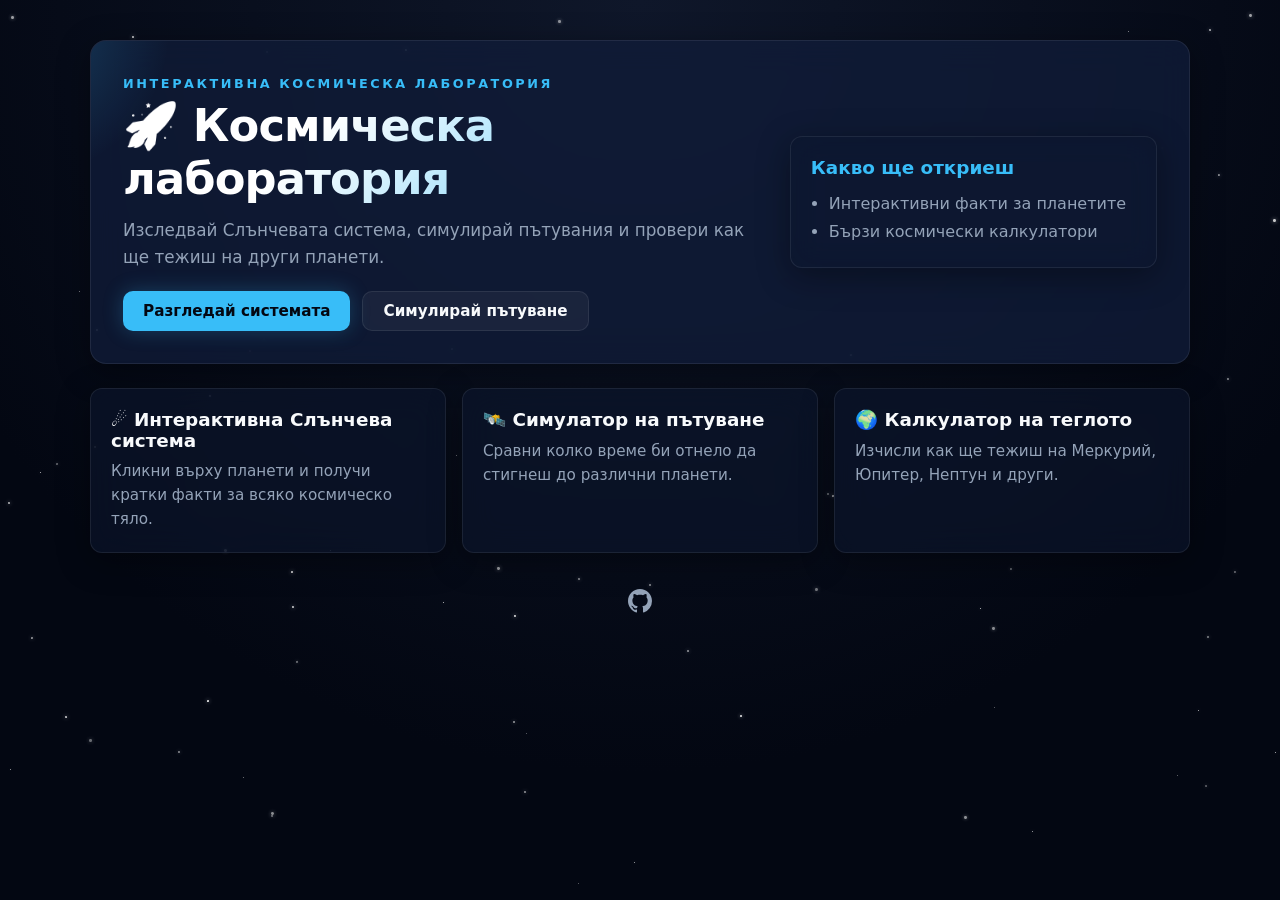
<file: index.html>
<!DOCTYPE html>
<html lang="bg">
  <head>
    <meta charset="UTF-8">
    <meta name="viewport" content="width=device-width, initial-scale=1.0">
    <title>Космическа лаборатория</title>
    <link rel="stylesheet" href="style.css">
  </head>
  <body>
    <div id="stars" aria-hidden="true"></div>

    <div class="page-shell">
      <header class="hero">
        <div class="hero-text">
          <p class="eyebrow">Интерактивна космическа лаборатория</p>
          <h1>🚀 Космическа лаборатория</h1>
          <p class="subtitle">
            Изследвай Слънчевата система, симулирай пътувания и провери как ще тежиш на други планети.
          </p>
          <div class="hero-actions">
            <a class="btn btn-primary" href="space-lab/solar-system/index.html">Разгледай системата</a>
            <a class="btn btn-secondary" href="space-lab/travel/index.html">Симулирай пътуване</a>
          </div>
        </div>

        <div class="hero-card">
          <h2>Какво ще откриеш</h2>
          <ul>
            <li>Интерактивни факти за планетите</li>
            <li>Бързи космически калкулатори</li>
          </ul>
        </div>
      </header>

      <main class="cards-grid">
        <a class="card" href="space-lab/solar-system/index.html">
          <h3>☄️ Интерактивна Слънчева система</h3>
          <p>Кликни върху планети и получи кратки факти за всяко космическо тяло.</p>
        </a>

        <a class="card" href="space-lab/travel/index.html">
          <h3>🛰️ Симулатор на пътуване</h3>
          <p>Сравни колко време би отнело да стигнеш до различни планети.</p>
        </a>

        <a class="card" href="space-lab/calculator/index.html">
          <h3>🌍 Калкулатор на теглото</h3>
          <p>Изчисли как ще тежиш на Меркурий, Юпитер, Нептун и други.</p>
        </a>
      </main>

      

      <footer class="footer">
        <a href="https://github.com/ZeagaBG" target="_blank" rel="noopener noreferrer" aria-label="GitHub Profile">
          <svg xmlns="http://www.w3.org/2000/svg" width="24" height="24" viewBox="0 0 24 24" fill="currentColor">
            <path d="M12 0C5.37 0 0 5.37 0 12c0 5.31 3.435 9.795 8.205 11.385.6.105.825-.255.825-.57 0-.285-.015-1.23-.015-2.235-3.015.555-3.795-.735-4.035-1.41-.135-.345-.72-1.41-1.23-1.695-.42-.225-1.02-.78-.015-.795.945-.015 1.62.87 1.845 1.23 1.08 1.815 2.805 1.305 3.495.99.105-.78.42-1.305.765-1.605-2.67-.3-5.46-1.335-5.46-5.925 0-1.305.465-2.385 1.23-3.225-.12-.3-.54-1.53.12-3.18 0 0 1.005-.315 3.3 1.23.96-.27 1.98-.405 3-.405s2.04.135 3 .405c2.295-1.56 3.3-1.23 3.3-1.23.66 1.65.24 2.88.12 3.18.765.84 1.23 1.905 1.23 3.225 0 4.605-2.805 5.625-5.475 5.925.435.375.81 1.095.81 2.22 0 1.605-.015 2.895-.015 3.3 0 .315.225.69.825.57A12.02 12.02 0 0024 12c0-6.63-5.37-12-12-12z"/>
          </svg>
        </a>
      </footer>
    </div>

    <script src="script.js"></script>
  </body>
</html>
</file>
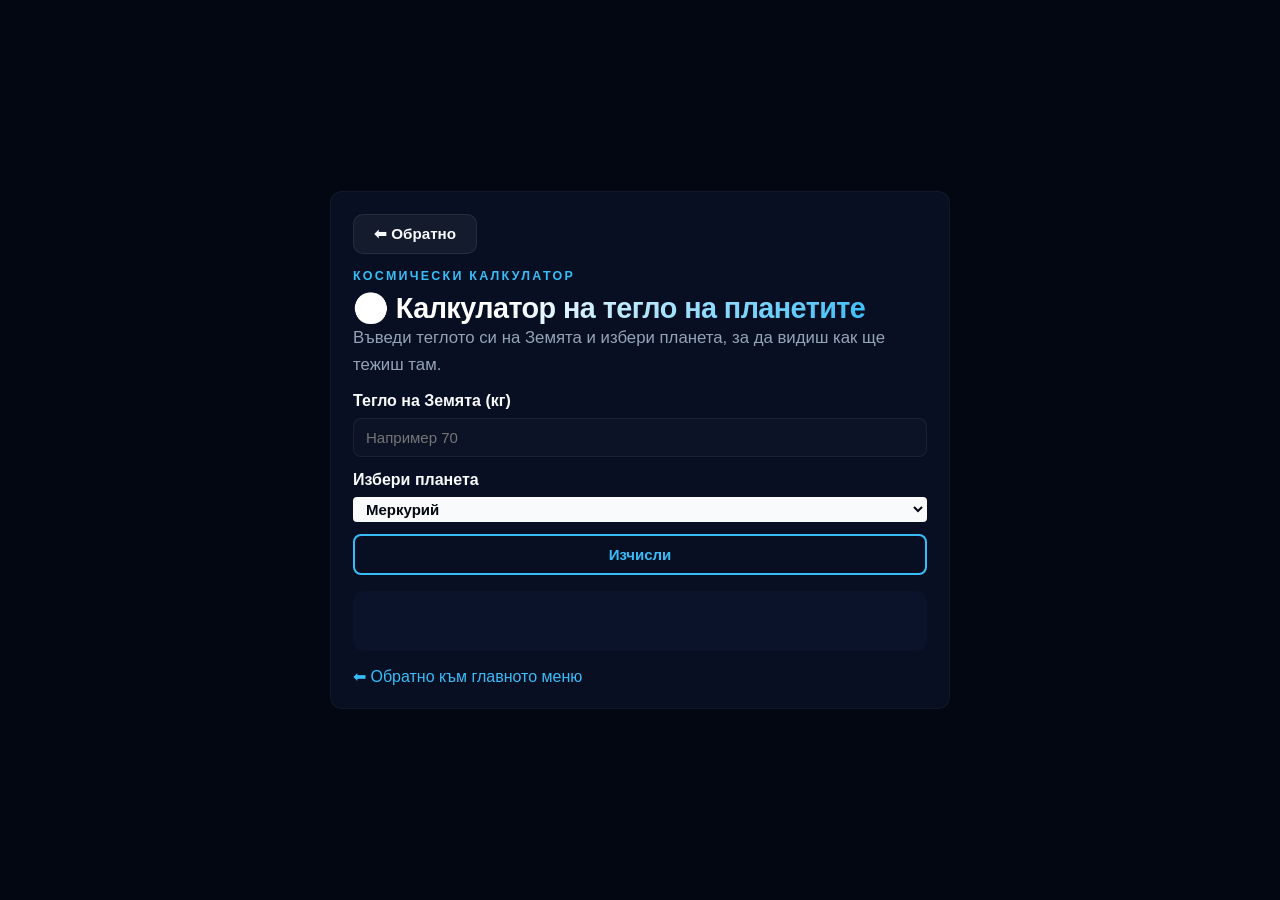
<file: space-lab/calculator/index.html>
<!DOCTYPE html>
<html lang="bg">
  <head>
    <meta charset="UTF-8">
    <meta name="viewport" content="width=device-width, initial-scale=1.0">
    <title>Калкулатор на тегло</title>
    <link rel="stylesheet" href="../../style.css">
    <link rel="stylesheet" href="style.css">
  </head>
  <body>
    <main class="page-shell">
      <section class="panel">
        <div style="display:flex;align-items:center;gap:12px;flex-wrap:wrap">
          <a class="btn btn-secondary" href="../../index.html">⬅ Обратно</a>
          <div>
            <p class="eyebrow">Космически калкулатор</p>
            <h1 style="margin:0">🌍 Калкулатор на тегло на планетите</h1>
          </div>
        </div>
        <p class="subtitle">Въведи теглото си на Земята и избери планета, за да видиш как ще тежиш там.</p>

        <label class="field-label" for="weight">Тегло на Земята (кг)</label>
        <input type="number" id="weight" placeholder="Например 70">

        <label class="field-label" for="planet">Избери планета</label>
        <select id="planet">
          <option value="0.38">Меркурий</option>
          <option value="0.91">Венера</option>
          <option value="1">Земя</option>
          <option value="0.38">Марс</option>
          <option value="2.34">Юпитер</option>
          <option value="1.06">Сатурн</option>
          <option value="0.92">Уран</option>
          <option value="1.19">Нептун</option>
        </select>

        <button type="button" onclick="calculate()">Изчисли</button>

        <div id="result" class="result-card" aria-live="polite"></div>

        <a href="../../index.html" class="back">⬅ Обратно към главното меню</a>
      </section>
    </main>

    <script src="script.js"></script>
  </body>
</html>
</file>
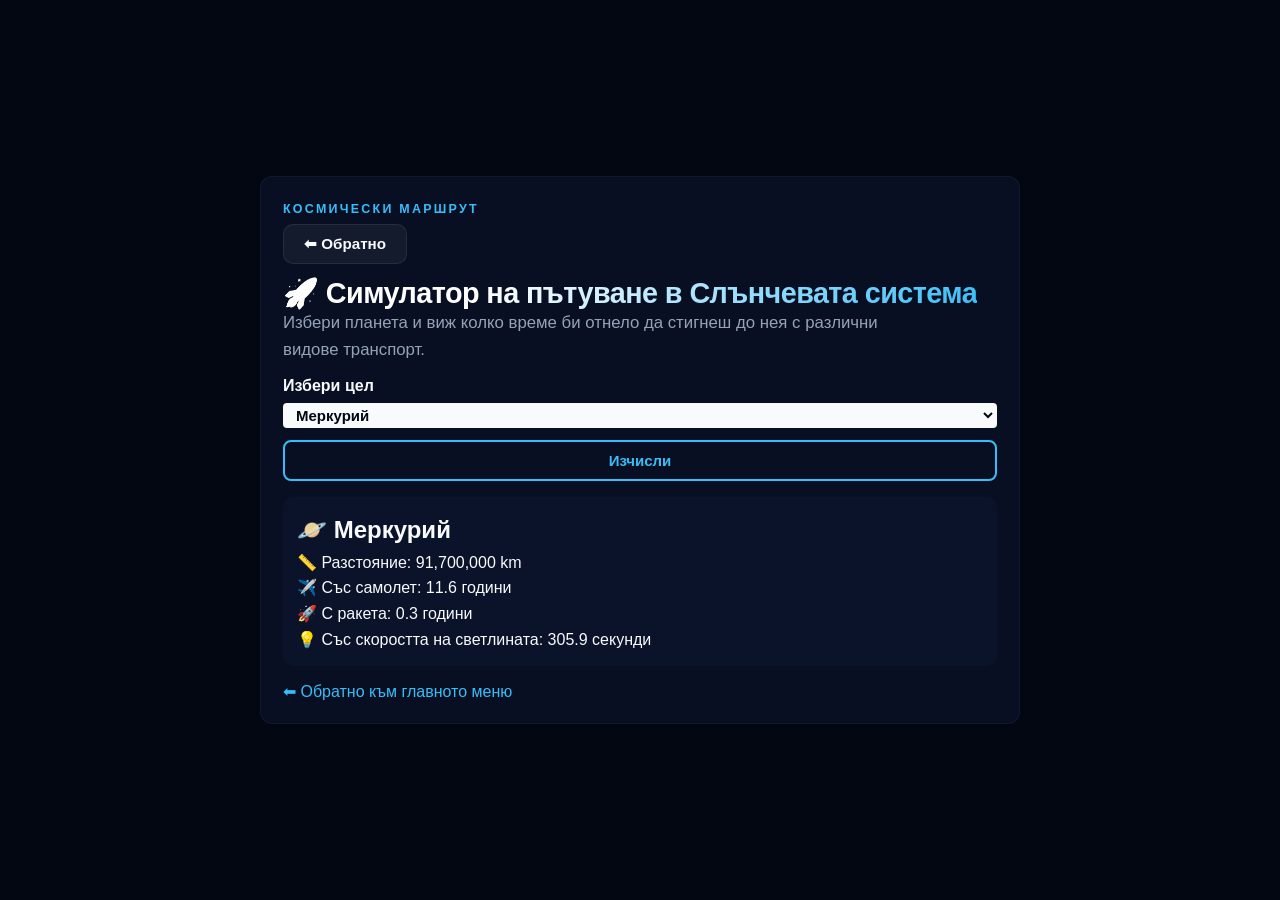
<file: space-lab/travel/index.html>
<!DOCTYPE html>
<html lang="bg">
  <head>
    <meta charset="UTF-8">
    <meta name="viewport" content="width=device-width, initial-scale=1.0">
    <title>Симулатор на пътуване</title>
    <link rel="stylesheet" href="../../style.css">
    <link rel="stylesheet" href="style.css">
  </head>
  <body>
    <main class="page-shell">
      <section class="panel">
        <p class="eyebrow">Космически маршрут</p>
        <div style="display:flex;align-items:center;gap:12px;flex-wrap:wrap">
          <a class="btn btn-secondary" href="../../index.html">⬅ Обратно</a>
          <h1 style="margin:0">🚀 Симулатор на пътуване в Слънчевата система</h1>
        </div>
        <p class="subtitle">Избери планета и виж колко време би отнело да стигнеш до нея с различни видове транспорт.</p>

        <label class="field-label" for="planet">Избери цел</label>
        <select id="planet">
          <option value="91700000">Меркурий</option>
          <option value="41400000">Венера</option>
          <option value="78300000">Марс</option>
          <option value="628700000">Юпитер</option>
          <option value="1275000000">Сатурн</option>
          <option value="2724000000">Уран</option>
          <option value="4351000000">Нептун</option>
        </select>

        <button type="button" onclick="calculateTravel()">Изчисли</button>

        <div id="result" class="result-card" aria-live="polite"></div>

        <a href="../../index.html" class="back">⬅ Обратно към главното меню</a>
      </section>
    </main>

    <script src="script.js"></script>
  </body>
</html>
</file>
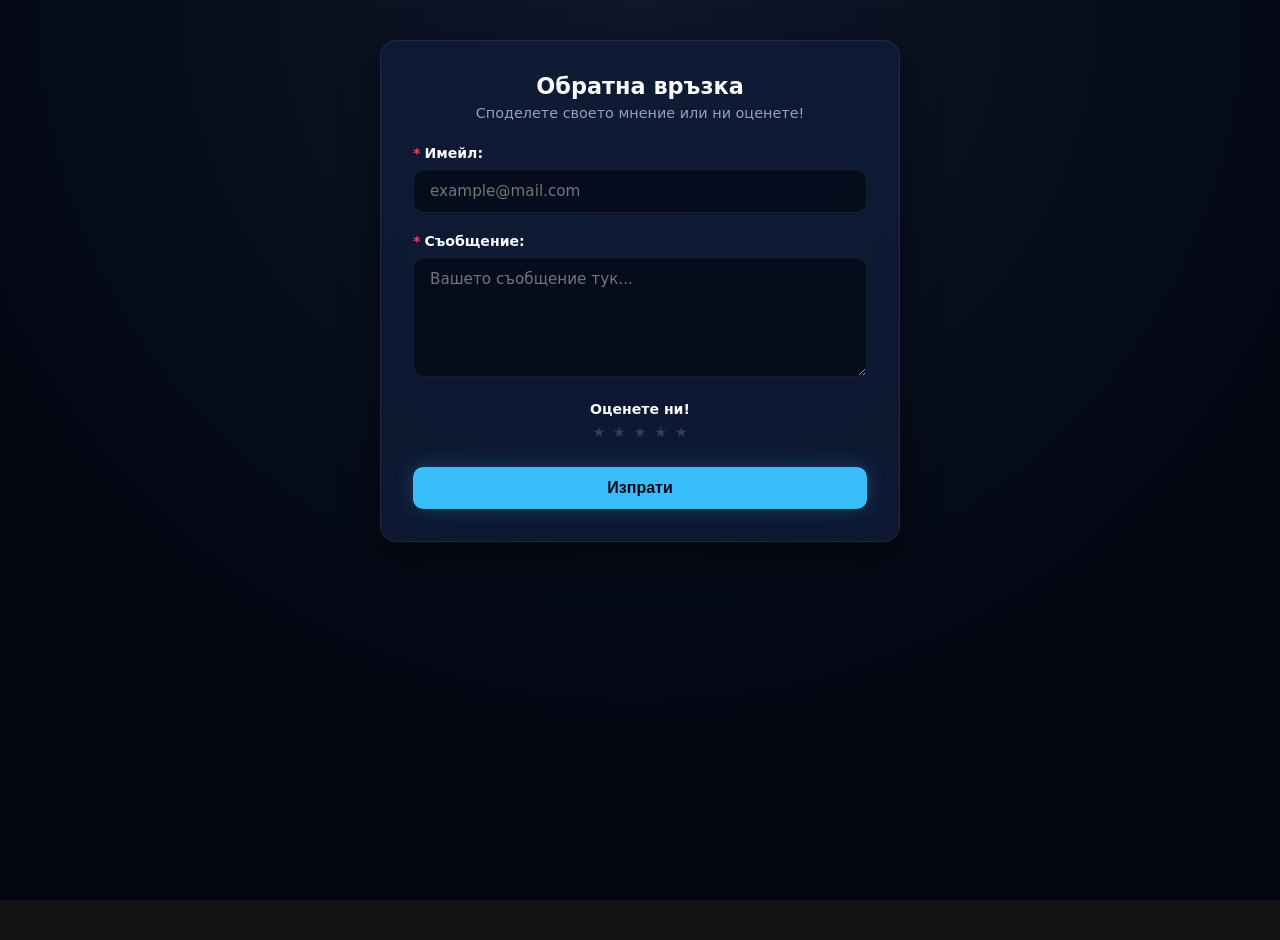
<file: feedback.html>
<!DOCTYPE html>
<html lang="bg">
<head>
    <meta charset="UTF-8">
    <meta name="viewport" content="width=device-width, initial-scale=1.0">
    <title>Галактически свят | Обратна връзка</title>
    <link rel="stylesheet" href="./style.css">
</head>
<body>
    <div class="form-wrapper">
    <div class="form-header">
        <h2>Обратна връзка</h2>
        <p>Споделете своето мнение или ни оценете!</p>
    </div>
<!---->
    <form class="form" action="https://formbold.com/s/3OOjO" method="POST">

        <div class="form-group">
        <label for="email"><span class="required">*</span>Имейл:</label>
        <input type="email" id="email" name="Email" placeholder="example@mail.com" required />
        </div>

        <div class="form-group">
        <label for="message"><span class="required">*</span>Съобщение:</label>
        <textarea id="message" name="Message" placeholder="Вашето съобщение тук..." required></textarea>
        </div>

        <div class="form-group rating-group">
        <label>Оценете ни!</label>
        <div class="star-rating">
            <input type="radio" id="star5" name="Rating" value="5 stars (5/5)" />
            <label for="star5" title="5 звезди">★</label>

            <input type="radio" id="star4" name="Rating" value="4 stars (4/5)" />
            <label for="star4" title="4 звезди">★</label>

            <input type="radio" id="star3" name="Rating" value="3 stars (3/5)" />
            <label for="star3" title="3 звезди">★</label>

            <input type="radio" id="star2" name="Rating" value="2 stars (2/5)" />
            <label for="star2" title="2 звезди">★</label>

            <input type="radio" id="star1" name="Rating" value="1 star (1/5)" />
            <label for="star1" title="1 звезда">★</label>
        </div>
        </div>

        <button type="submit" class="btn btn-primary submit-btn">Изпрати</button>
    </form>
    </div>
</body>
</html>
</file>
<file: style.css>
:root {
  color-scheme: dark;
  --bg: #030712;
  --panel: rgba(13, 22, 45, 0.6);
  --panel-strong: rgba(17, 28, 58, 0.75);
  --panel-hover: rgba(23, 37, 74, 0.85);
  --text: #f8fafc;
  --muted: #94a3b8;
  --accent: #38bdf8;
  --accent-glow: rgba(56, 189, 248, 0.25);
  --accent-strong: #0ea5e9;
  --border: rgba(255, 255, 255, 0.08);
  --border-focus: rgba(56, 189, 248, 0.5);
  --star-gold: #fbbf24;
  --star-glow: rgba(251, 191, 36, 0.4);
}

* {
  margin: 0;
  padding: 0;
  box-sizing: border-box;
}

body {
  min-height: 100vh;
  overflow-x: hidden;
  font-family: system-ui, -apple-system, BlinkMacSystemFont, "Segoe UI", Roboto, sans-serif;
  color: var(--text);
  background: radial-gradient(circle at 50% 0%, #0f172a 0%, var(--bg) 70%);
  background-attachment: fixed;
}

/* Dynamic Star Background */
#stars {
  position: fixed;
  inset: 0;
  pointer-events: none;
  z-index: 0;
}

.star {
  position: absolute;
  width: 2px;
  height: 2px;
  border-radius: 50%;
  background: #ffffff;
  opacity: 0.6;
  box-shadow: 0 0 4px rgba(255, 255, 255, 0.8);
  animation: twinkle 3s infinite ease-in-out;
}

.page-shell {
  position: relative;
  z-index: 1;
  max-width: 1140px;
  margin: 0 auto;
  padding: 40px 20px 80px;
}

/* Glass Panels Base */
.hero, .hero-card, .card, .about-box, .form-wrapper {
  background: var(--panel);
  backdrop-filter: blur(16px);
  -webkit-backdrop-filter: blur(16px);
  border: 1px solid var(--border);
  box-shadow: 0 8px 32px 0 rgba(0, 0, 0, 0.37);
}

/* Hero Section */
.hero {
  display: grid;
  gap: 24px;
  grid-template-columns: 1.4fr 0.8fr;
  align-items: center;
  padding: 32px;
  background: var(--panel-strong);
  border-radius: 16px;
  position: relative;
  overflow: hidden;
}

.hero::before {
  content: '';
  position: absolute;
  top: -50%;
  left: -20%;
  width: 300px;
  height: 300px;
  background: radial-gradient(circle, var(--accent-glow) 0%, transparent 70%);
  pointer-events: none;
}

.eyebrow {
  display: inline-block;
  margin-bottom: 8px;
  font-size: 0.8rem;
  font-weight: 700;
  color: var(--accent);
  letter-spacing: 0.2em;
  text-transform: uppercase;
}

h1 {
  margin-bottom: 12px;
  font-size: clamp(2rem, 4vw, 2.8rem);
  font-weight: 800;
  letter-spacing: -0.02em;
  background: linear-gradient(135deg, #ffffff 30%, var(--accent));
  -webkit-background-clip: text;
  -webkit-text-fill-color: transparent;
}

.subtitle {
  max-width: 640px;
  color: var(--muted);
  line-height: 1.6;
  font-size: 1.05rem;
  margin-bottom: 20px;
}

.hero-actions {
  display: flex;
  gap: 12px;
  flex-wrap: wrap;
}

/* Buttons */
.btn {
  display: inline-flex;
  align-items: center;
  justify-content: center;
  padding: 10px 20px;
  border-radius: 10px;
  text-decoration: none;
  font-weight: 600;
  font-size: 0.95rem;
  transition: all 0.2s cubic-bezier(0.16, 1, 0.3, 1);
  cursor: pointer;
}

.btn:hover {
  transform: translateY(-2px);
}

.btn-primary {
  background: var(--accent);
  color: #030712;
  border: none;
  box-shadow: 0 0 20px var(--accent-glow);
}

.btn-primary:hover {
  background: #7dd3fc;
  box-shadow: 0 0 25px rgba(56, 189, 248, 0.4);
}

.btn-secondary {
  background: rgba(255, 255, 255, 0.05);
  color: var(--text);
  border: 1px solid var(--border);
}

.btn-secondary:hover {
  background: rgba(255, 255, 255, 0.1);
  border-color: rgba(255, 255, 255, 0.2);
}

.hero-card {
  padding: 20px;
  border-radius: 12px;
}

.hero-card h2 {
  margin-bottom: 12px;
  font-size: 1.15rem;
  color: var(--accent);
}

.hero-card ul {
  padding-left: 18px;
  color: var(--muted);
  line-height: 1.8;
}

.cards-grid {
  display: grid;
  grid-template-columns: repeat(auto-fit, minmax(260px, 1fr));
  gap: 16px;
  margin-top: 24px;
}

.card {
  display: block;
  padding: 20px;
  border-radius: 12px;
  text-decoration: none;
  color: var(--text);
  transition: all 0.25s cubic-bezier(0.16, 1, 0.3, 1);
}

.card:hover {
  transform: translateY(-4px);
  background: var(--panel-hover);
  border-color: var(--border-focus);
  box-shadow: 0 12px 30px -10px var(--accent-glow);
}

.card h3 {
  margin-bottom: 8px;
  font-size: 1.15rem;
}

.card p {
  color: var(--muted);
  line-height: 1.6;
  font-size: 0.95rem;
}

.about-box {
  margin-top: 24px;
  padding: 24px;
  border-radius: 14px;
}

.about-title {
  margin: 0 0 16px 0;
  color: var(--text);
  font-size: 1.2rem;
  font-weight: 700;
}

.about-content {
  display: flex;
  gap: 24px;
  align-items: center;
  justify-content: center;
  flex-wrap: wrap;
  width: 100%;
}

.mura-banner {
  width: 320px;
  max-width: 100%;
  height: auto;
  border-radius: 10px;
  box-shadow: 0 10px 25px rgba(0, 0, 0, 0.5);
  border: 1px solid var(--border);
}

.about-actions {
  min-width: 220px;
  text-align: left;
}

.about-text {
  color: var(--muted);
  margin-bottom: 12px;
  line-height: 1.6;
}

.form-wrapper {
  margin: 40px auto;
  max-width: 520px;
  width: 100%;
  padding: 32px;
  border-radius: 16px;
  background: var(--panel-strong);
  backdrop-filter: blur(16px);
  -webkit-backdrop-filter: blur(16px);
  border: 1px solid var(--border);
  box-shadow: 0 12px 40px rgba(0, 0, 0, 0.45);
}

.form-header {
  text-align: center;
  margin-bottom: 24px;
}

.form-header h2 {
  font-size: 1.4rem;
  font-weight: 700;
  color: var(--text);
  margin-bottom: 6px;
}

.form-header p {
  color: var(--muted);
  font-size: 0.9rem;
}

.form {
  display: flex;
  flex-direction: column;
  gap: 20px;
}

.form-group {
  display: flex;
  flex-direction: column;
  gap: 8px;
}

.form-group label {
  font-size: 0.88rem;
  font-weight: 600;
  color: var(--text);
}

.required {
  color: #f43f5e;
  margin-right: 4px;
}

.form input[type="email"],
.form textarea {
  width: 100%;
  padding: 12px 16px;
  border-radius: 10px;
  background: rgba(3, 7, 18, 0.65);
  border: 1px solid var(--border);
  color: var(--text);
  font-family: inherit;
  font-size: 0.95rem;
  outline: none;
  transition: border-color 0.2s, box-shadow 0.2s;
}

.form textarea {
  min-height: 120px;
  resize: vertical;
}

.form input:focus,
.form textarea:focus {
  border-color: var(--accent);
  box-shadow: 0 0 0 3px var(--accent-glow);
}

/* Centered Star Rating Section */
.rating-group {
  align-items: center;
  margin-top: 4px;
}

.star-rating {
  display: inline-flex;
  flex-direction: row-reverse;
  justify-content: center;
  gap: 8px;
  font-size: 2.2rem;
  line-height: 1;
}

.star-rating input {
  display: none;
}

.star-rating label {
  color: #334155;
  cursor: pointer;
  transition: color 0.15s ease-out, transform 0.15s ease-out;
  user-select: none;
}

.star-rating label:hover,
.star-rating label:hover ~ label,
.star-rating input:checked ~ label {
  color: var(--star-gold);
  text-shadow: 0 0 14px var(--star-glow);
}

.star-rating label:hover {
  transform: scale(1.2);
}

.submit-btn {
  width: 100%;
  padding: 12px;
  font-size: 1rem;
  margin-top: 8px;
}

.footer {
  display: flex;
  flex-wrap: wrap;
  gap: 16px;
  justify-content: center;
  align-items: center;
  margin-top: 36px;
  color: var(--muted);
}

.footer a {
  color: var(--muted);
  transition: color 0.2s, transform 0.2s;
  display: inline-flex;
}

.footer a:hover {
  color: var(--accent);
  transform: translateY(-2px);
}

@keyframes twinkle {
  0%, 100% { opacity: 0.2; transform: scale(0.8); }
  50% { opacity: 0.9; transform: scale(1.2); }
}

#planet {
  color: #030712;
  background-color: var(--text);
  padding: 2px 8px;
  border-radius: 4px;
  font-weight: 600;
}

@media (max-width: 900px) {
  .hero {
    grid-template-columns: 1fr;
  }
}

@media (max-width: 680px) {
  .page-shell {
    padding: 20px 14px 40px;
  }
  .about-content {
    flex-direction: column;
    align-items: center;
  }
  .about-actions {
    text-align: center;
  }
}
</file>
<file: space-lab/calculator/style.css>
body { margin:0; min-height:100vh; font-family:"Segoe UI", sans-serif; color:var(--text); background:var(--bg) }

.page-shell {
  min-height: 100vh;
  display: flex;
  align-items: center;
  justify-content: center;
  padding: 24px;
}

.panel { width:100%; max-width:620px; padding:22px; border-radius:12px; background:var(--panel); border:1px solid rgba(255,255,255,0.04) }

.eyebrow { text-transform:uppercase; letter-spacing:0.18em; font-size:0.78rem; color:var(--accent) }

h1 { margin:8px 0 10px; font-size:1.8rem }

.subtitle { color:var(--muted); margin-bottom:14px; line-height:1.6 }

.field-label {
  display: block;
  margin-top: 14px;
  margin-bottom: 8px;
  font-weight: 600;
}

input, select, button { width:100%; padding:10px 12px; border-radius:8px; border:1px solid rgba(255,255,255,0.06); font-size:15px }
input, select { background:rgba(255,255,255,0.02); color:var(--text) }
button { margin-top:12px; background:transparent; border:2px solid var(--accent); color:var(--accent); font-weight:700; cursor:pointer }
button:hover { transform:translateY(-1px) }

.result-card { margin-top:16px; padding:14px; border-radius:10px; background:var(--panel); min-height:60px }

.back { display:inline-block; margin-top:16px; color:var(--accent); text-decoration:none }
</file>
<file: space-lab/travel/style.css>
body { margin:0; min-height:100vh; font-family:"Segoe UI", sans-serif; color:var(--text); background:var(--bg) }

.page-shell {
  min-height: 100vh;
  display: flex;
  align-items: center;
  justify-content: center;
  padding: 24px;
}

.panel { width:100%; max-width:760px; padding:22px; border-radius:12px; background:var(--panel); border:1px solid rgba(255,255,255,0.04) }

.eyebrow { text-transform:uppercase; letter-spacing:0.18em; font-size:0.78rem; color:var(--accent) }

h1 { margin:8px 0 10px; font-size:1.8rem }

.subtitle { color:var(--muted); margin-bottom:14px; line-height:1.6 }

.field-label {
  display: block;
  margin-top: 14px;
  margin-bottom: 8px;
  font-weight: 600;
}

select, button { width:100%; padding:10px 12px; border-radius:8px; border:1px solid rgba(255,255,255,0.06); font-size:15px }
select { background:rgba(255,255,255,0.02); color:var(--text) }
button { margin-top:12px; background:transparent; border:2px solid var(--accent); color:var(--accent); font-weight:700; cursor:pointer }

.result-card { margin-top:16px; padding:14px; border-radius:10px; background:var(--panel); line-height:1.6 }

.back { display:inline-block; margin-top:16px; color:var(--accent); text-decoration:none }
</file>
